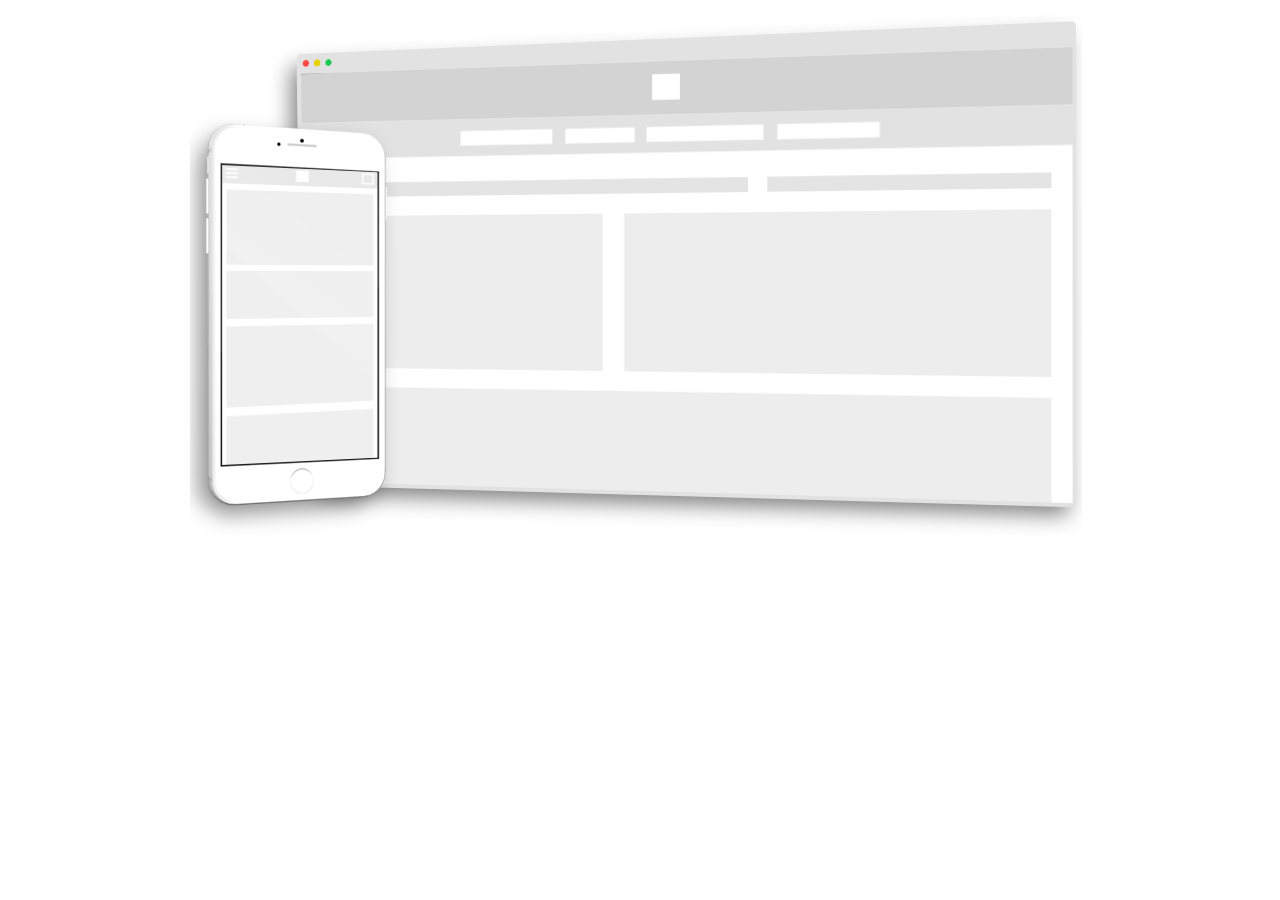
<file: assets/animation/formats.html>
<!DOCTYPE html>
<html>
  <head>
	<meta http-equiv="Content-Type" content="text/html; charset=utf-8" />
	<meta http-equiv="X-UA-Compatible" content="chrome=1,IE=edge" />
	<title>formats</title>
	<style>
		html {
			height:100%;
		}
		body {
			margin:0;
			height:100%;
		}
	</style>
	<!-- copy these lines to your document head: -->

	<meta name="viewport" content="user-scalable=yes, width=900" />

<!-- notes

desktop view props: rotY -5°, 772x434, 90|59

mobile view props:  rotY 15°, 144x300, 40|166
 -->
	
	

	<!-- end copy -->
  </head>
  <body>
	<!-- copy these lines to your document: -->

	<div id="formats_hype_container" style="margin:auto;position:relative;width:900px;height:560px;overflow:hidden;">
		<script type="text/javascript" charset="utf-8" src="formats.hyperesources/formats_hype_generated_script.js?17664"></script>
	</div>

	<!-- end copy -->
	


	<!-- text content for search engines: -->

	<div style="display:none" aria-hidden=true>


	</div>

	<!-- end text content: -->

  </body>
</html>
</file>
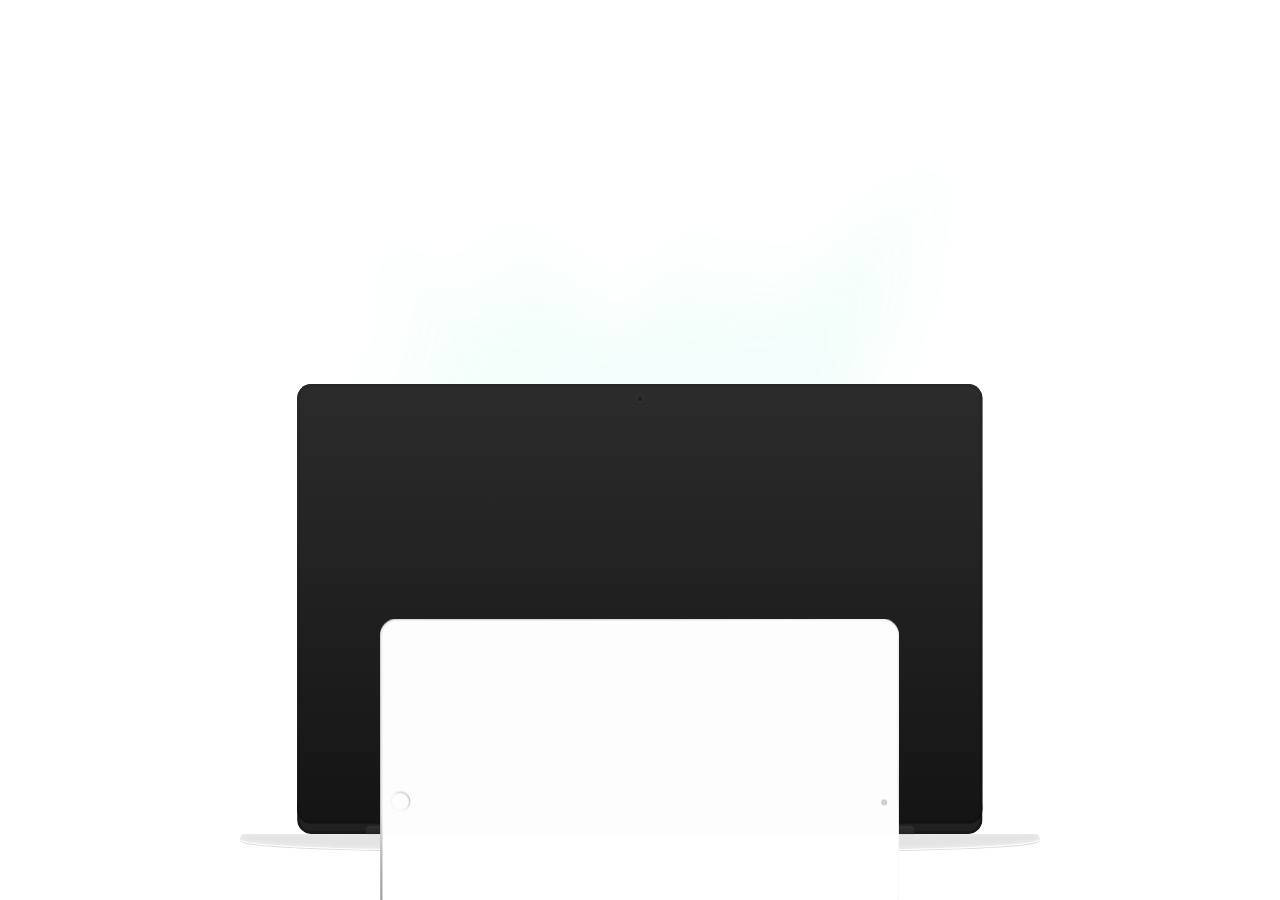
<file: assets/animation/hero.html>
<!DOCTYPE html>
<html>
  <head>
	<meta http-equiv="Content-Type" content="text/html; charset=utf-8" />
	<meta http-equiv="X-UA-Compatible" content="chrome=1,IE=edge" />
	<title>hero</title>
	<style>
		html {
			height:100%;
		}
		body {
			margin:0;
			height:100%;
		}
	</style>
	<!-- copy these lines to your document head: -->

	<meta name="viewport" content="user-scalable=yes, width=800" />

	<!-- end copy -->
  </head>
  <body>
	<!-- copy these lines to your document: -->

	<div id="hero_hype_container" style="margin:auto;position:relative;width:100%;height:100%;overflow:hidden;" aria-live="polite">
		<script type="text/javascript" charset="utf-8" src="hero.hyperesources/hero_hype_generated_script.js?21040"></script>
	</div>

	<!-- end copy -->
	


	<!-- text content for search engines: -->

	<div style="display:none">

		<div>Programmatic Inventory
</div>
		<div></div>
		<div></div>
		<div></div>
		<div></div>
		<div>New IAB Portfolio Sizes
</div>
		<div>Creativity at Scale
Finally, advertising for the modern web
</div>
		<div>Custom Interactions
</div>
		<div>All From a Single Asset
</div>
		<div>Rich Media. Made Limitless.
</div>
		<div>Publisher Premium Formats
</div>
		<div>One ad. Infinite Possibilities.
Go ahead. Pick a size. Any size.
</div>

	</div>

	<!-- end text content: -->

  </body>
</html>
</file>
